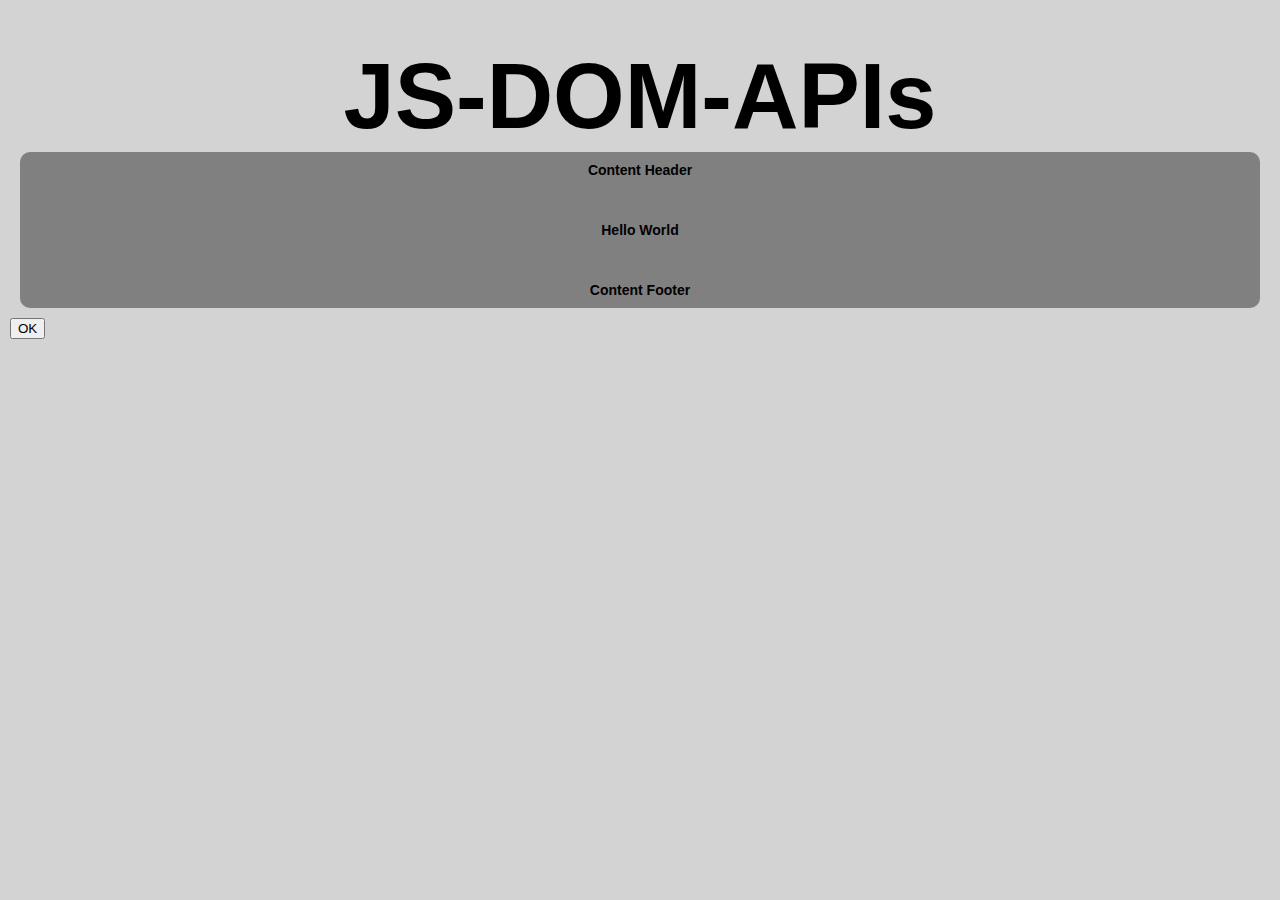
<file: 01-JS-DOM-APIs/index.html>
<!doctype html>
<html class="no-js" lang="">
    <head>
        <meta charset="utf-8">
        <meta http-equiv="x-ua-compatible" content="ie=edge">
        <title>JS-DOM-APIs</title>
        <meta name="description" content="">
        <meta name="viewport" content="width=device-width, initial-scale=1">

        <link rel="apple-touch-icon" href="apple-touch-icon.png">
        <!-- Place favicon.ico in the root directory -->

        <link rel="stylesheet" href="css/normalize.css">
        <link rel="stylesheet" href="css/style.css">
        <script src="js/script.js"></script>
    </head>
    <body>
        <!--[if lte IE 9]>
            <p class="browserupgrade">You are using an <strong>outdated</strong> browser. Please <a href="http://browsehappy.com/">upgrade your browser</a> to improve your experience and security.</p>
        <![endif]-->

        <!-- Add your site or application content here -->
        <header class="header">
          <h1>JS-DOM-APIs</h1>
        </header>

        <section class="content">
          <header class="content-header">
            Content Header
          </header>

          <article class="content-article">  
            <p>
              Hello World
            </p>
            <p id="joke">
            </p>
          </article>
            
          <footer class="content-footer">
            Content Footer
          </footer>
        </section>

        <input id="ok" type="submit" value="OK">

        <script>
            var button = document.getElementById("ok");
            button.onclick = function joke() {

                var xmlhttp = new XMLHttpRequest();
                var url = "random.xml";

                xmlhttp.onreadystatechange = function() {
                    if (this.readyState == 4 && this.status == 200) {
                        var myArr = JSON.parse(this.responseText);
                        myFunction(myArr);
                        console.log(myArr);
                        console.log(myArr.first);
                    }
                };
                xmlhttp.open("GET", url, true);
                xmlhttp.send();

                function myFunction(arr) {
                    document.getElementById("joke").innerHTML = arr.value.joke;;
                }
            }
        </script>
        <!-- Google Analytics: change UA-XXXXX-Y to be your site's ID. -->
        <script>
            window.ga=function(){ga.q.push(arguments)};ga.q=[];ga.l=+new Date;
            ga('create','UA-XXXXX-Y','auto');ga('send','pageview')
        </script>
        <script src="https://www.google-analytics.com/analytics.js" async defer></script>
    </body>
</html>
</file>
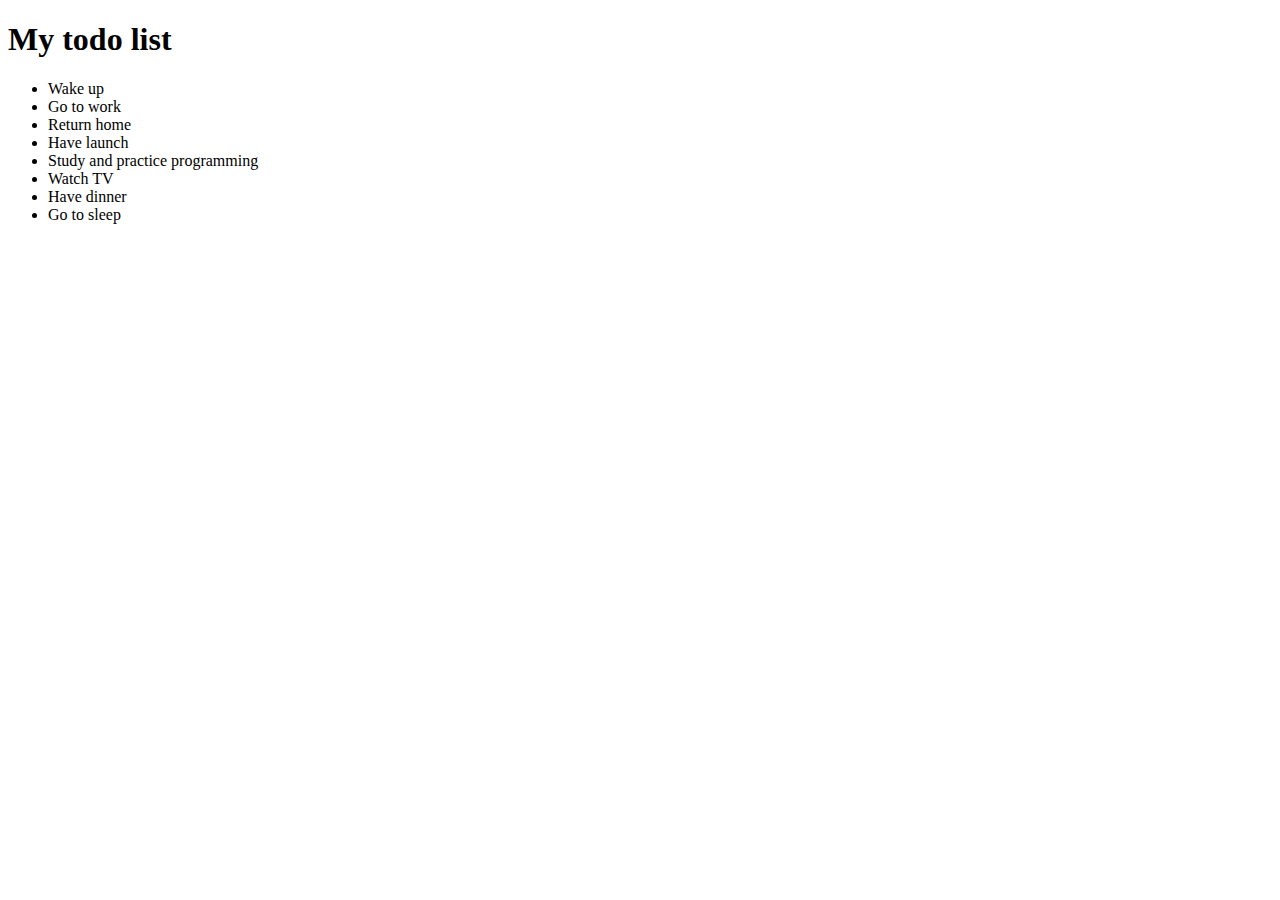
<file: 00-HTML-CSS-basics/1.) i.) ii.) iii.).html>
<!DOCTYPE html>
<!-- EJ: 1.) i.) ii.) iii.) -->
<html>

  <head>
    <meta charset="UTF-8">
    <meta name="viewport" content="width=device-width, initial-scale=1.0" />
    <meta name="author" content="Leo">
    <title>My todo list</title>
  </head>

  <body>
    <header>
      <h1>
        My todo list
      </h1>
      <ul>
        <li>Wake up</li>
        <li>Go to work</li>
        <li>Return home</li>
        <li>Have launch</li>
        <li>Study and practice programming</li>
        <li>Watch TV</li>
        <li>Have dinner</li>
        <li>Go to sleep</li>
      </ul>
    </header>
  </body>

</html>
</file>
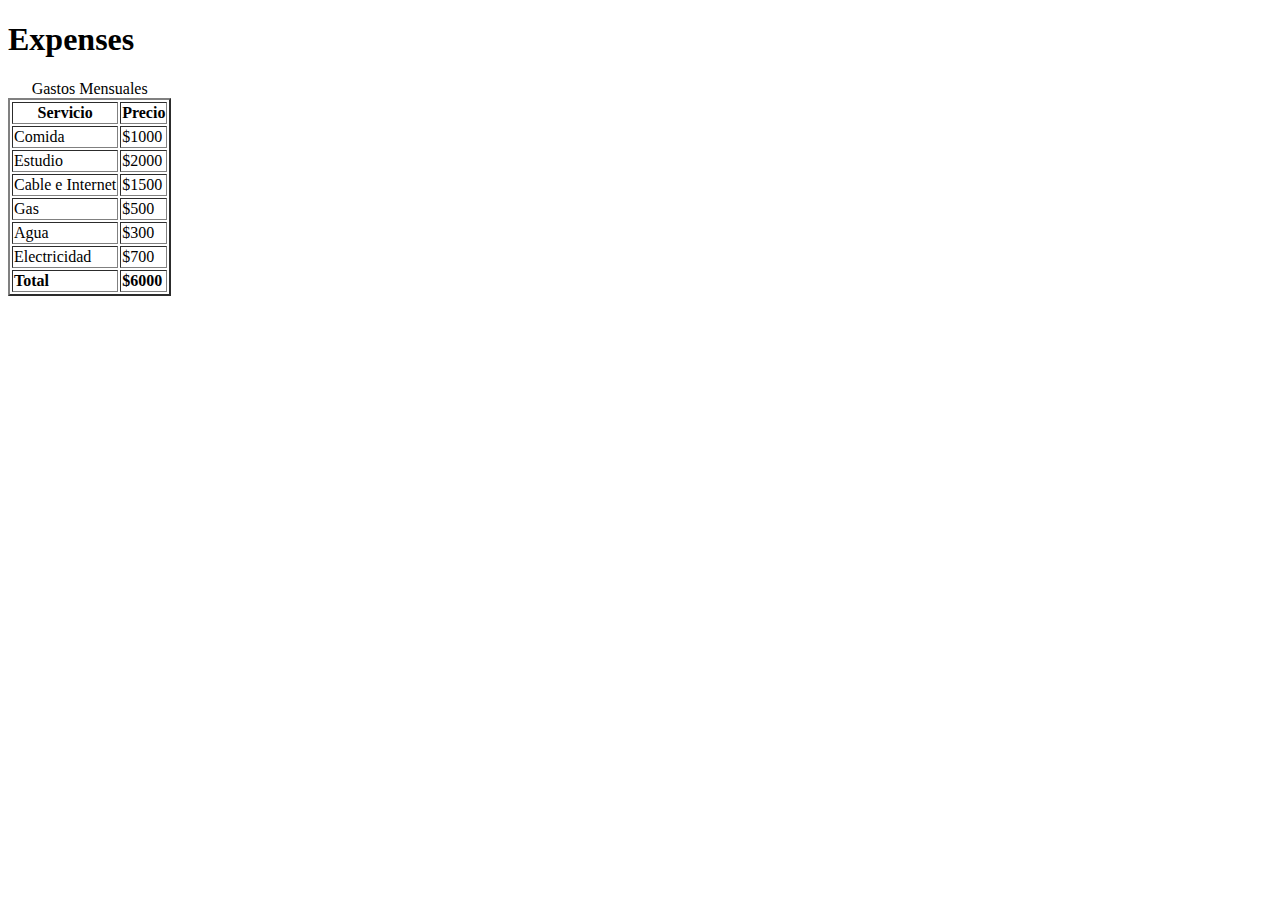
<file: 00-HTML-CSS-basics/1.) iv.).html>
<!DOCTYPE html>
<!-- EJ: 1.) iv.) -->
<html>

  <head>
    <meta charset="UTF-8">
    <meta name="viewport" content="width=device-width, initial-scale=1.0" />
    <meta name="author" content="Leo">
    <title>Expenses</title>
  </head>

  <body>

    <header>
      <h1>Expenses</h1>
    </header>

    <table border="2" title="Gastos mensuales">

      <caption>Gastos Mensuales</caption>

      <thead>
        <tr>
          <th>Servicio</th>
          <th>Precio</th>
        </tr>
      </thead>

      <tbody>
        <tr>
          <td>Comida</td>
          <td>$1000</td>
        </tr>
        <tr>
          <td>Estudio</td>
          <td>$2000</td>
        </tr>
        <tr>
          <td>Cable e Internet</td>
          <td>$1500</td>
        </tr>
        <tr>
          <td>Gas</td>
          <td>$500</td>
        </tr>
        <tr>
          <td>Agua</td>
          <td>$300</td>
        </tr>
        <tr>
          <td>Electricidad</td>
          <td>$700</td>
        </tr>
      </tbody>

      <tfoot style="font-weight: bold;">
        <tr>
          <td>Total</td>
          <td>$6000</td>
        </tr>
      </tfoot>

  </table>

  </body>

</html>
</file>
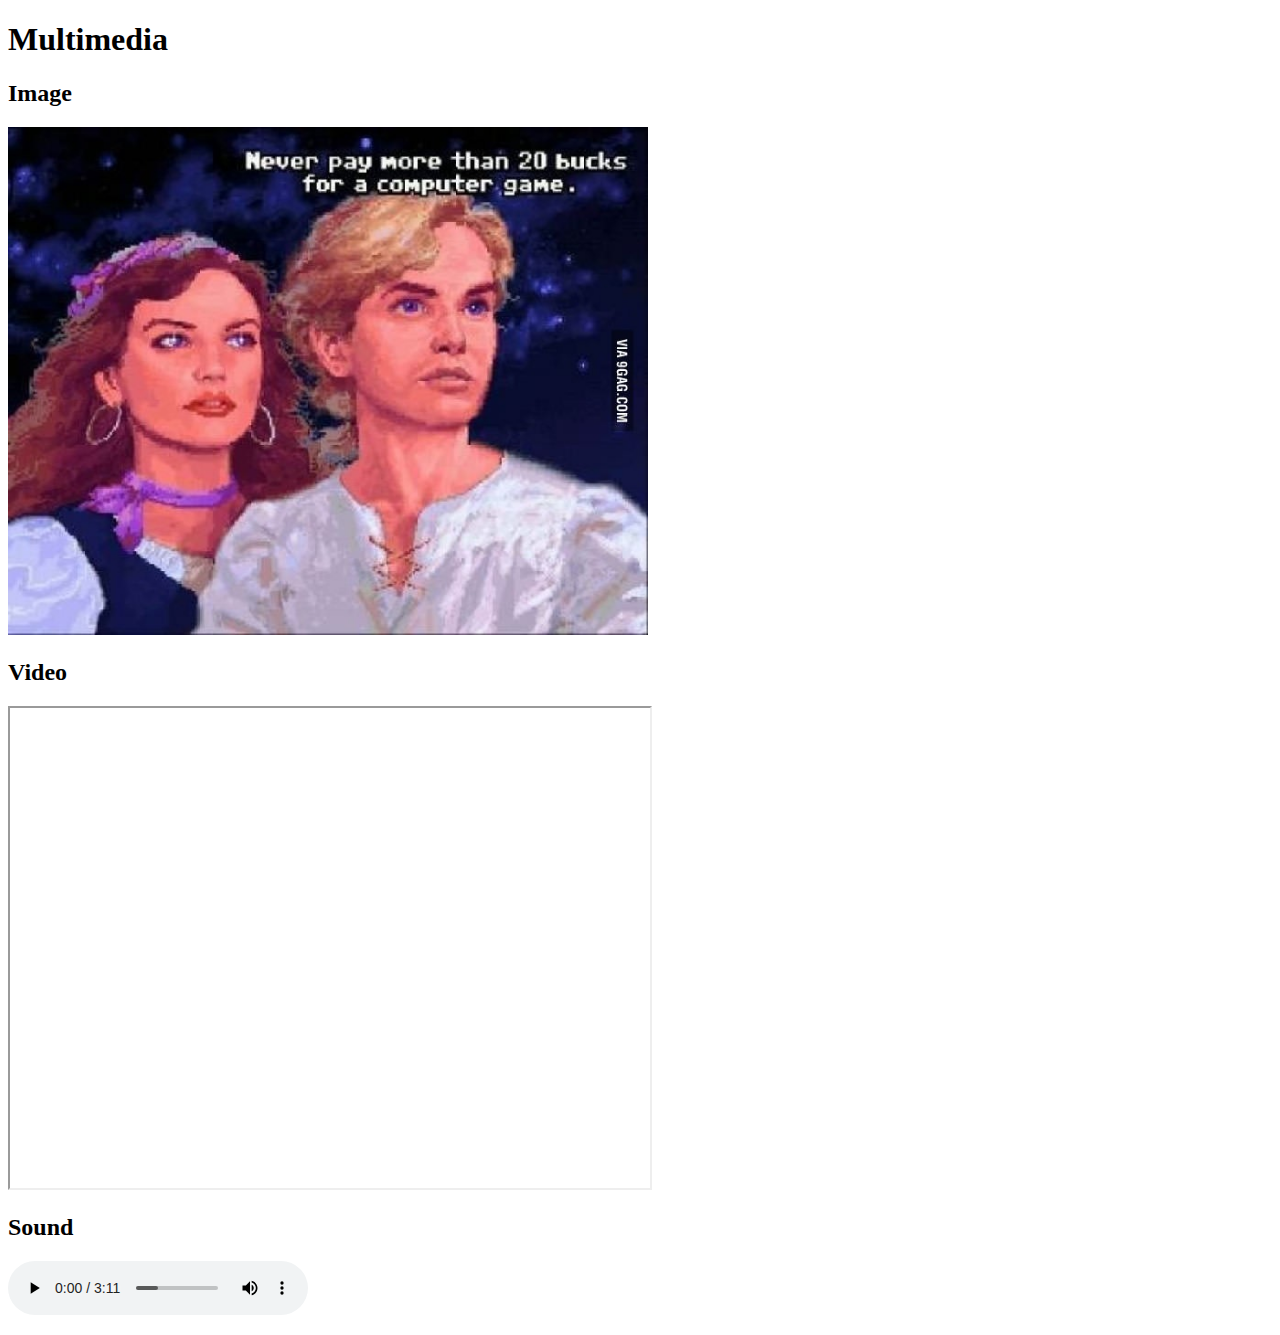
<file: 00-HTML-CSS-basics/1.) v.).html>
<!DOCTYPE html>
<!-- EJ: 1.) v.) -->
<html>

  <head>
    <meta charset="UTF-8">
    <meta name="viewport" content="width=device-width, initial-scale=1.0" />
    <meta name="author" content="Leo">
    <title>Multimedia</title>
  </head>

  <body>

    <header>
      <h1>
        Multimedia
      </h1>
    </header>

    <h2>Image</h2>
    <p>
      <img src="img/monkey.JPG" width="640" alt="Never pay more than 20 bucks for a computer game.">
    </p>

    <!--
    <h2>Video</h2>
    <p>
      <video src="https://www.youtube.com/embed/tXjHb5QmDV0" width="320" height="240" type="video/ogg; codecs=theora,vorbis" controls preload>
        Your browser does not support HTML5 video.
      </video>
    </p>
    -->

    <h2>Video</h2>
    <p>
      <iframe width="640" height="480" src="https://www.youtube.com/embed/tXjHb5QmDV0" frameborder="1" allowfullscreen></iframe>
    </p>

    <h2>Sound</h2>
    <p>
      <audio src="On top of the world.mp3" type="audio/mpeg" controls>
        Your browser does not support the audio element.
      </audio>
    </p>

  </body>

</html>
</file>
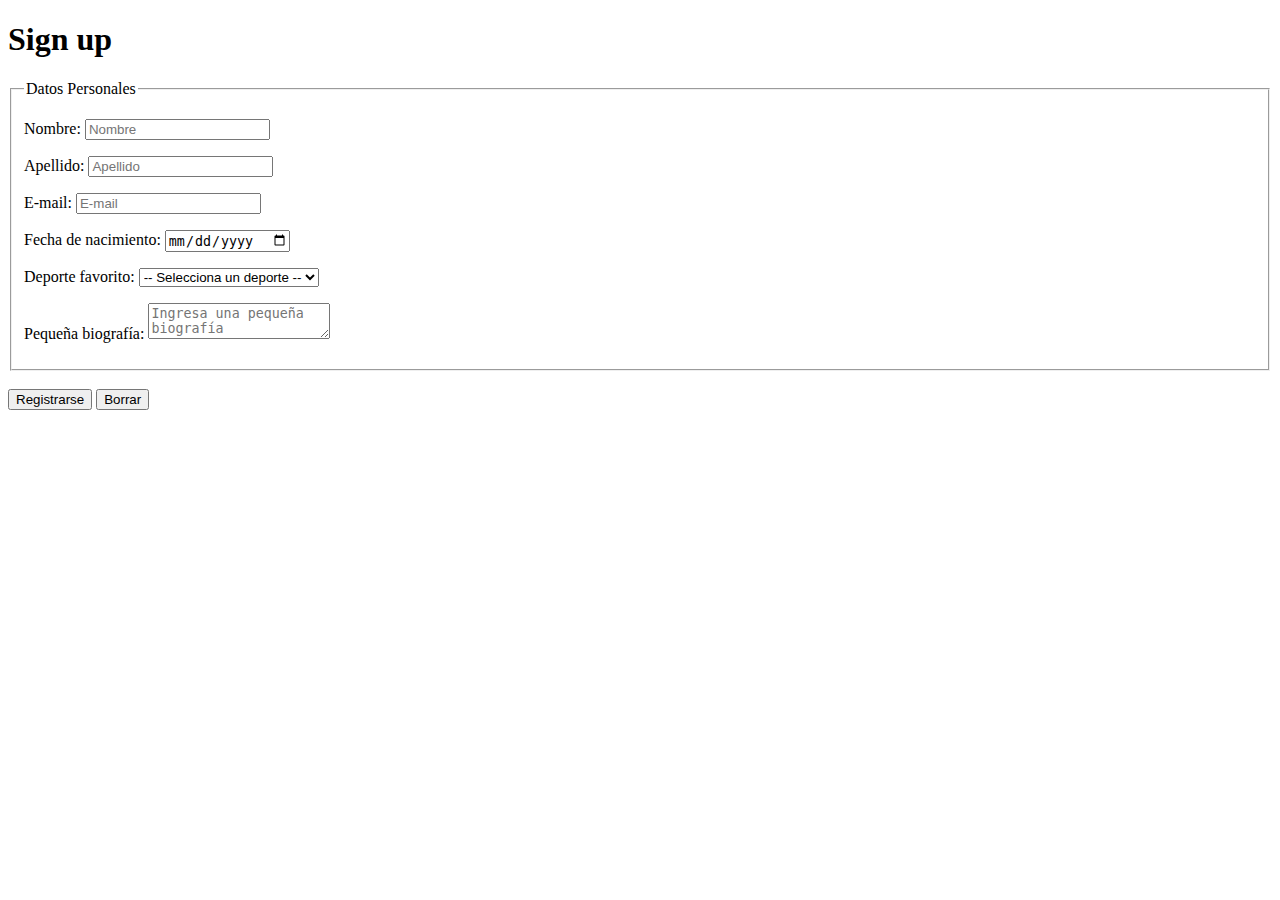
<file: 00-HTML-CSS-basics/1.) vi.).html>
<!DOCTYPE html>
<!-- 1.) vi.) -->
<html>

  <head>
    <meta charset="UTF-8">
    <meta name="viewport" content="width=device-width, initial-scale=1.0" />
    <meta name="author" content="Leo">
    <title>Sign up</title>
  </head>

  <body>

    <header>
      <h1>
        Sign up
      </h1>
    </header>

    <form action="#" method="POST">

      <fieldset>

        <legend>Datos Personales</legend>

        <p>
          <label for="nombre">Nombre:</label>
          <input id="nombre" name="nombre" type="text" placeholder="Nombre" required>
        </p>

        <p>
          <label for="apellido">Apellido:</label>
          <input id="apellido" name="apellido" type="text" placeholder="Apellido" required>
        </p>

        <p>
          <label for="email">E-mail:</label>
          <input id="email" name="email" type="email" placeholder="E-mail" pattern="[a-zA-Z0-9_]+([.][a-zA-Z0-9_]+)*@[a-zA-Z0-9_]+([.][a-zA-Z0-9_]+)*[.][a-zA-Z]{1,5}" required>
        </p>

        <p>
          <label for="nacimiento">Fecha de nacimiento:</label>
          <input id="nacimiento" name="nacimiento" type="date" required>
        </p>

        <p>
          <label for="deporte">Deporte favorito:</label>
          <select id="deporte" name="deporte" required>
            <option disabled selected value> -- Selecciona un deporte -- </option>
            <option value="futbol">Fútbol</option>
            <option value="tenis">Tenis</option>
            <option value="basquet">Básquet</option>
            <option value="rugby">Rugby</option>
            <option value="hockey">Hockey</option>
          </select>
        </p>

        <p>
          <label for="biografia">Pequeña biografía:</label>
          <textarea id="biografia" name="biografia" placeholder="Ingresa una pequeña biografía" required></textarea>
        </p>

      </fieldset>

      <br>
      <input type="submit" value="Registrarse">
      <input type="reset" value="Borrar">

    </form>


  </body>


</html>
</file>
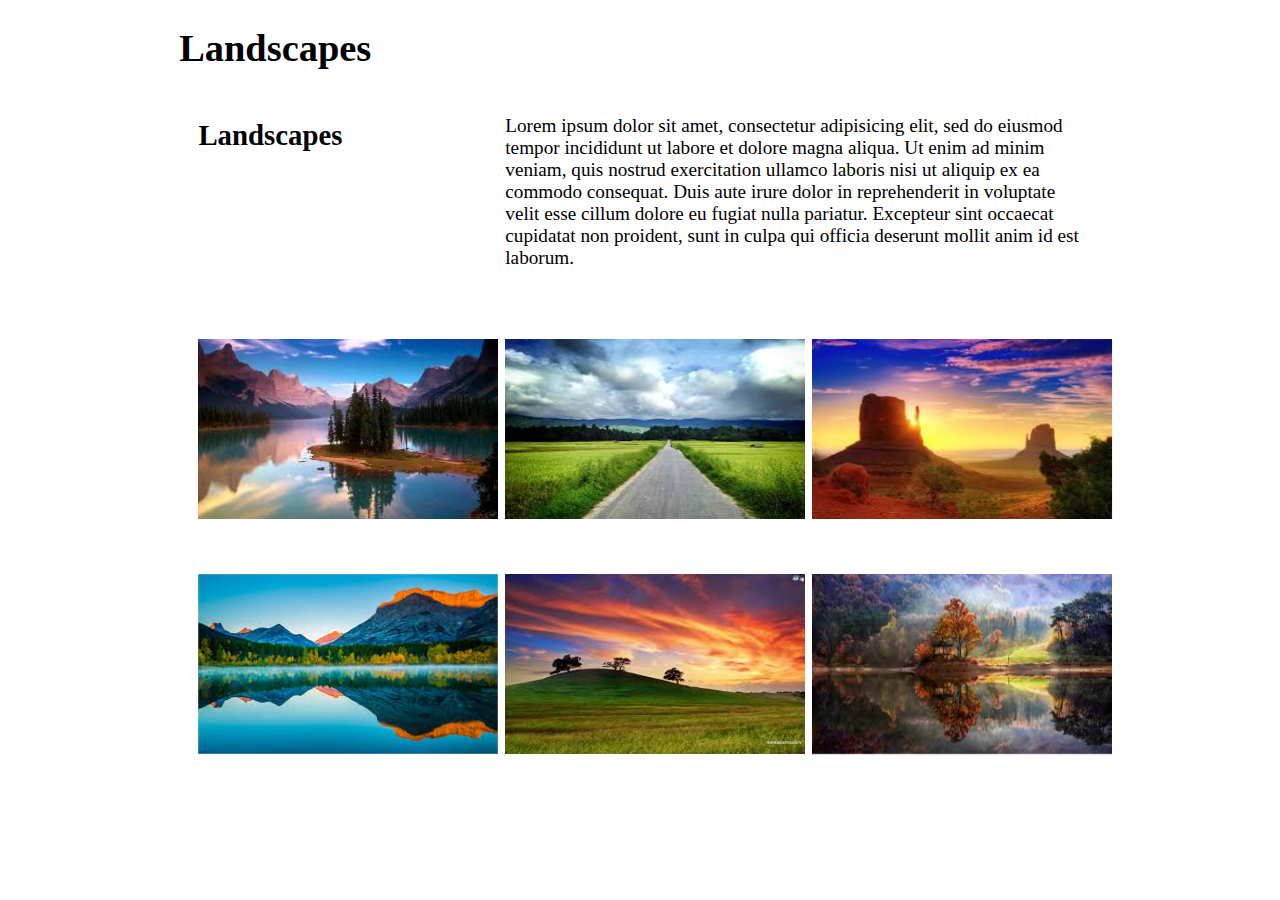
<file: 00-HTML-CSS-basics/2.5.2) 2.6).html>
<!doctype html>
<!-- EJ: 2.5.2) 2.6) CSS: css/grid.css -->
<html>

<head>
  <meta charset="utf-8">
  <meta http-equiv="x-ua-compatible" content="ie=edge">
  <meta name="description" content="">
  <meta name="viewport" content="width=device-width, initial-scale=1">

  <link rel="apple-touch-icon" href="apple-touch-icon.png">
  <!-- Place favicon.ico in the root directory -->
  <link rel="stylesheet" href="css/normalize.css">
  <link rel="stylesheet" href="css/grid.css">

  <title>Landscapes</title>
</head>

<body>
  <!--[if lte IE 9]>
      <p class="browserupgrade">You are using an <strong>outdated</strong> browser. Please <a href="http://browsehappy.com/">upgrade your browser</a> to improve your experience and security.</p>
  <![endif]-->

  <!-- Add your site or application content here -->
  <div class="container">

       <h1>
        Landscapes 
       </h1>

	<div class="row clearfix">
	  <div class="column third">
	    <h2>
		  Landscapes
	    </h2>
	  </div>
	  <div class="column two-thirds">
	    <p>
		  Lorem ipsum dolor sit amet, consectetur adipisicing elit, sed do eiusmod
		  tempor incididunt ut labore et dolore magna aliqua. Ut enim ad minim veniam,
		  quis nostrud exercitation ullamco laboris nisi ut aliquip ex ea commodo
		  consequat. Duis aute irure dolor in reprehenderit in voluptate velit esse
		  cillum dolore eu fugiat nulla pariatur. Excepteur sint occaecat cupidatat non
		  proident, sunt in culpa qui officia deserunt mollit anim id est laborum.
	    </p>
	  </div>
	</div>
	  
	<div class="row clearfix">
	  <div class="column third">
	    <div class="top">
    	  <div class="text">Landscape 1</div>
  		</div>
	    <img class="image" src="img/landscape1.jpg" alt="">
	  </div>
	  <div class="column third">
	    <div class="top">
    	  <div class="text">Landscape 2</div>
  		</div>
	    <img class="image" src="img/landscape2.jpg" alt="">
	  </div>
	  <div class="column third">
	    <div class="top">
    	  <div class="text">Landscape 3</div>
  		</div>
	    <img class="image" src="img/landscape3.jpg" alt="">
	  </div>
	</div>

	<div class="row clearfix">
	  <div class="column third">
	    <div class="top">
    	  <div class="text">Landscape 4</div>
  		</div>
	    <img class="image" src="img/landscape4.jpg" alt="">
	  </div>
	  <div class="column third">
	    <div class="top">
    	  <div class="text">Landscape 5</div>
  		</div>
	    <img class="image" src="img/landscape5.jpg" alt="">
	  </div>
	  <div class="column third">
	    <div class="top">
    	  <div class="text">Landscape 6</div>
  		</div>
	    <img class="image" src="img/landscape6.jpg" alt="">
	  </div>
	</div>

</body>

</html>
</file>
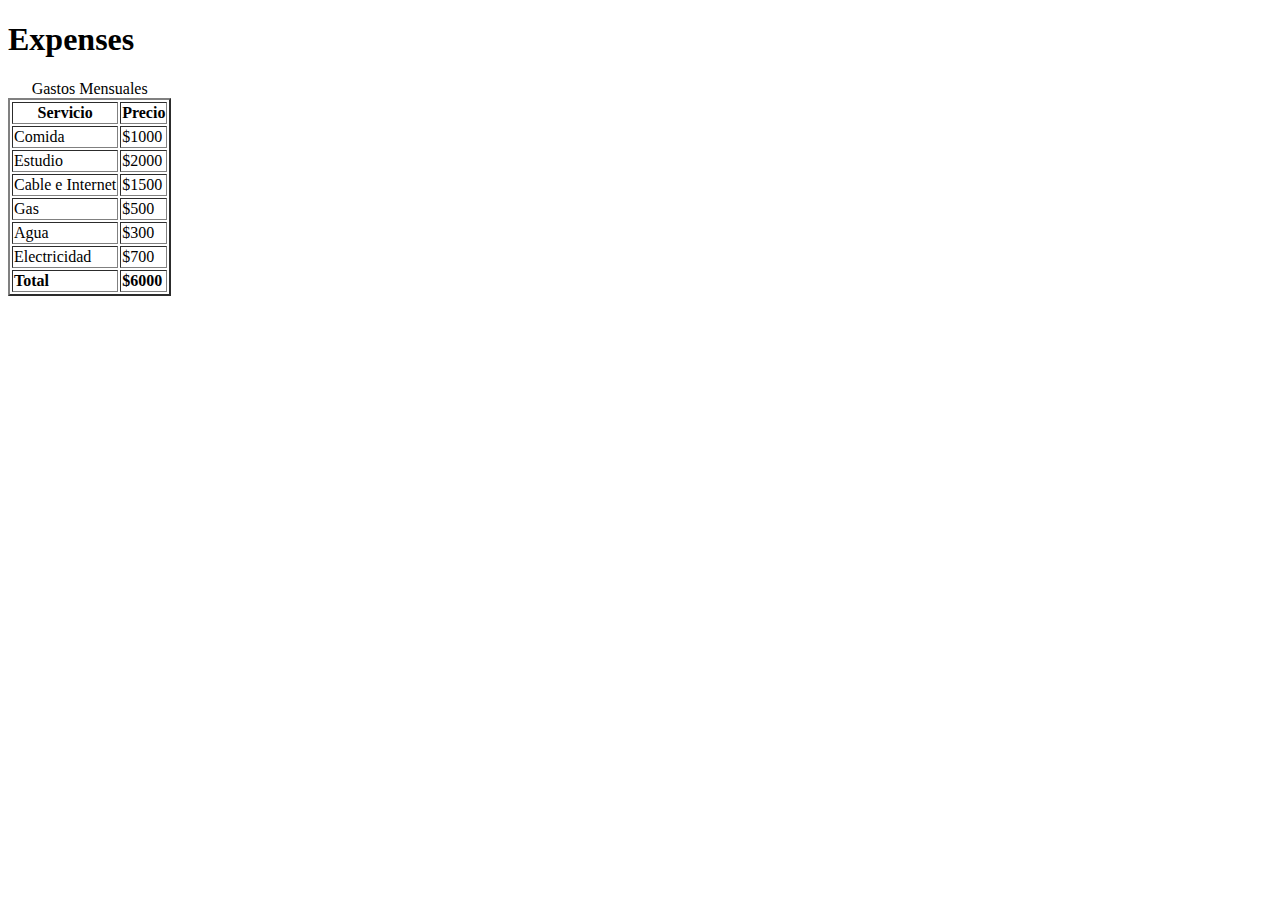
<file: 00-HTML-CSS-basics/expenses.html>
<!DOCTYPE html>
<html>

  <head>
    <meta charset="UTF-8">
    <meta name="viewport" content="width=device-width, initial-scale=1.0" />
    <meta name="author" content="Leo">
    <title>Expenses</title>
  </head>

  <body>

    <header>
      <h1>Expenses</h1>
    </header>

    <table border="2" title="Gastos mensuales">

      <caption>Gastos Mensuales</caption>

      <thead>
        <tr>
          <th>Servicio</th>
          <th>Precio</th>
        </tr>
      </thead>

      <tbody>
        <tr>
          <td>Comida</td>
          <td>$1000</td>
        </tr>
        <tr>
          <td>Estudio</td>
          <td>$2000</td>
        </tr>
        <tr>
          <td>Cable e Internet</td>
          <td>$1500</td>
        </tr>
        <tr>
          <td>Gas</td>
          <td>$500</td>
        </tr>
        <tr>
          <td>Agua</td>
          <td>$300</td>
        </tr>
        <tr>
          <td>Electricidad</td>
          <td>$700</td>
        </tr>
      </tbody>

      <tfoot style="font-weight: bold;">
        <tr>
          <td>Total</td>
          <td>$6000</td>
        </tr>
      </tfoot>

  </table>

  </body>

</html>
</file>
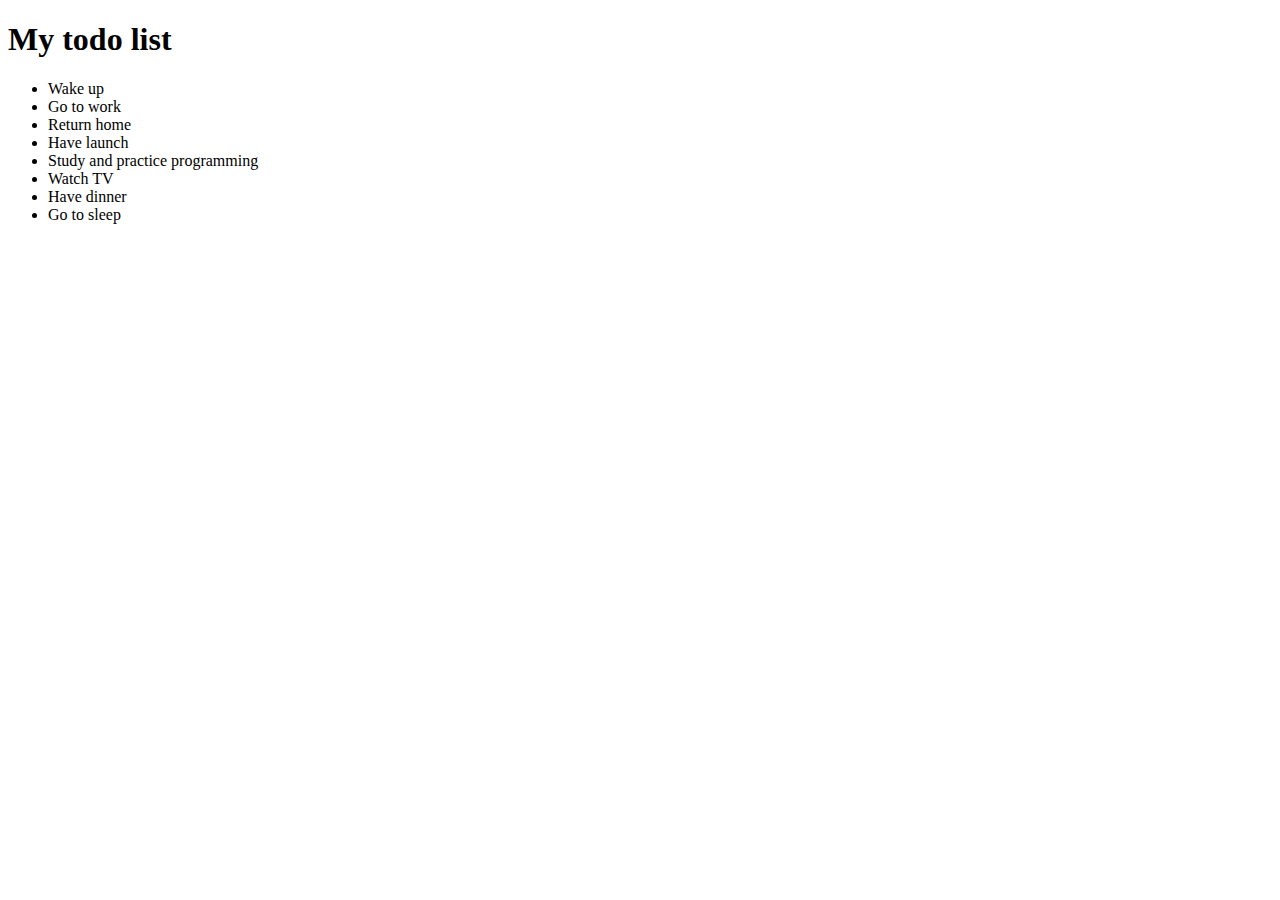
<file: 00-HTML-CSS-basics/list.html>
<!DOCTYPE html>
<html>

  <head>
    <meta charset="UTF-8">
    <meta name="viewport" content="width=device-width, initial-scale=1.0" />
    <meta name="author" content="Leo">
    <title>My todo list</title>
  </head>

  <body>
    <header>
      <h1>
        My todo list
      </h1>
      <ul>
        <li>Wake up</li>
        <li>Go to work</li>
        <li>Return home</li>
        <li>Have launch</li>
        <li>Study and practice programming</li>
        <li>Watch TV</li>
        <li>Have dinner</li>
        <li>Go to sleep</li>
      </ul>
    </header>
  </body>

</html>
</file>
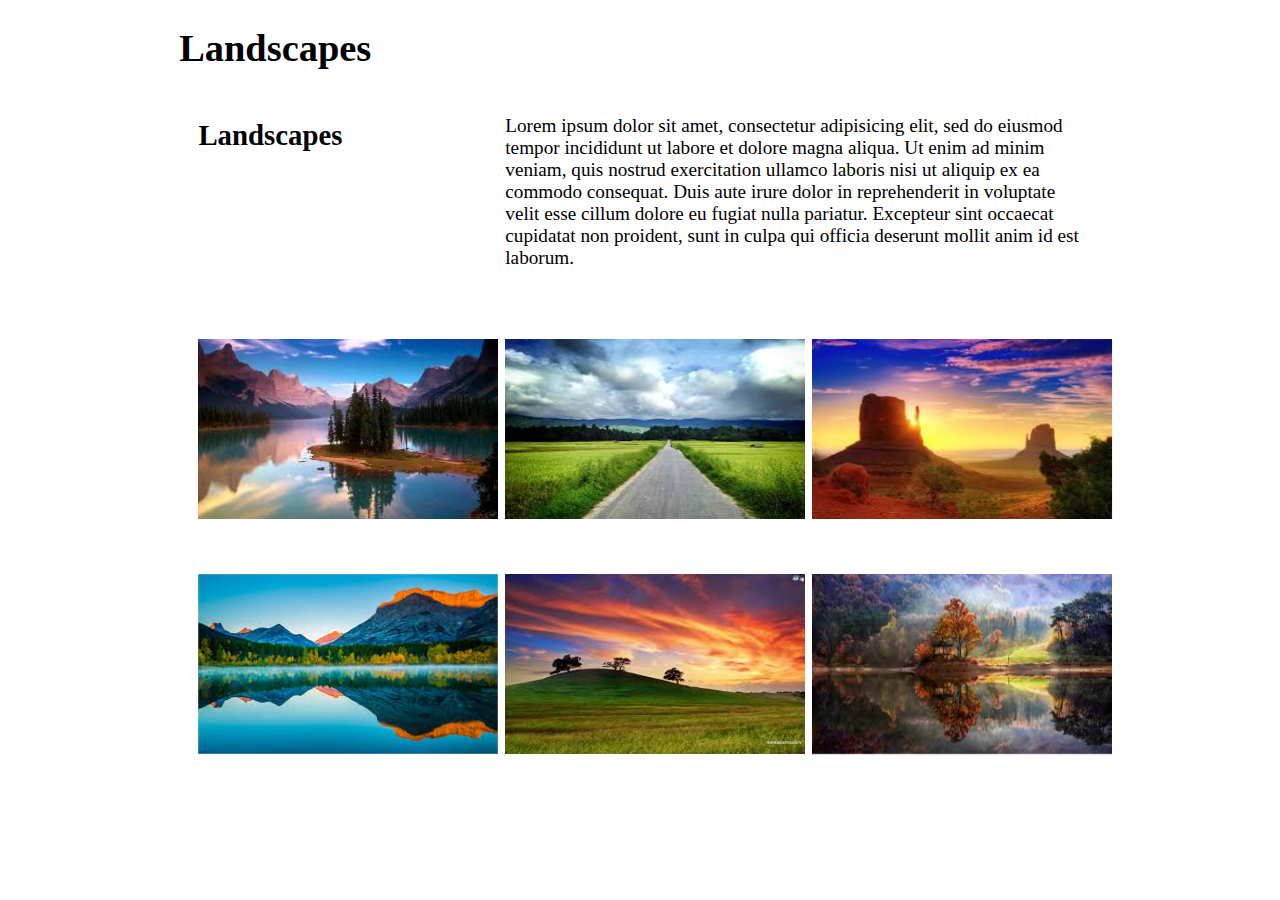
<file: 00-HTML-CSS-basics/mock-up.html>
<!doctype html>
<html>

<head>
  <meta charset="utf-8">
  <meta http-equiv="x-ua-compatible" content="ie=edge">
  <meta name="description" content="">
  <meta name="viewport" content="width=device-width, initial-scale=1">

  <link rel="apple-touch-icon" href="apple-touch-icon.png">
  <!-- Place favicon.ico in the root directory -->
  <link rel="stylesheet" href="css/normalize.css">
  <link rel="stylesheet" href="css/grid.css">

  <title>Landscapes</title>
</head>

<body>
  <!--[if lte IE 9]>
      <p class="browserupgrade">You are using an <strong>outdated</strong> browser. Please <a href="http://browsehappy.com/">upgrade your browser</a> to improve your experience and security.</p>
  <![endif]-->

  <!-- Add your site or application content here -->
  <div class="container">

       <h1>
        Landscapes 
       </h1>

	<div class="row clearfix">
	  <div class="column third">
	    <h2>
		  Landscapes
	    </h2>
	  </div>
	  <div class="column two-thirds">
	    <p>
		  Lorem ipsum dolor sit amet, consectetur adipisicing elit, sed do eiusmod
		  tempor incididunt ut labore et dolore magna aliqua. Ut enim ad minim veniam,
		  quis nostrud exercitation ullamco laboris nisi ut aliquip ex ea commodo
		  consequat. Duis aute irure dolor in reprehenderit in voluptate velit esse
		  cillum dolore eu fugiat nulla pariatur. Excepteur sint occaecat cupidatat non
		  proident, sunt in culpa qui officia deserunt mollit anim id est laborum.
	    </p>
	  </div>
	</div>
	  
	<div class="row clearfix">
	  <div class="column third">
	    <div class="top">
    	  <div class="text">Landscape 1</div>
  		</div>
	    <img class="image" src="img/landscape1.jpg" alt="">
	  </div>
	  <div class="column third">
	    <div class="top">
    	  <div class="text">Landscape 2</div>
  		</div>
	    <img class="image" src="img/landscape2.jpg" alt="">
	  </div>
	  <div class="column third">
	    <div class="top">
    	  <div class="text">Landscape 3</div>
  		</div>
	    <img class="image" src="img/landscape3.jpg" alt="">
	  </div>
	</div>

	<div class="row clearfix">
	  <div class="column third">
	    <div class="top">
    	  <div class="text">Landscape 4</div>
  		</div>
	    <img class="image" src="img/landscape4.jpg" alt="">
	  </div>
	  <div class="column third">
	    <div class="top">
    	  <div class="text">Landscape 5</div>
  		</div>
	    <img class="image" src="img/landscape5.jpg" alt="">
	  </div>
	  <div class="column third">
	    <div class="top">
    	  <div class="text">Landscape 6</div>
  		</div>
	    <img class="image" src="img/landscape6.jpg" alt="">
	  </div>
	</div>

</body>

</html>
</file>
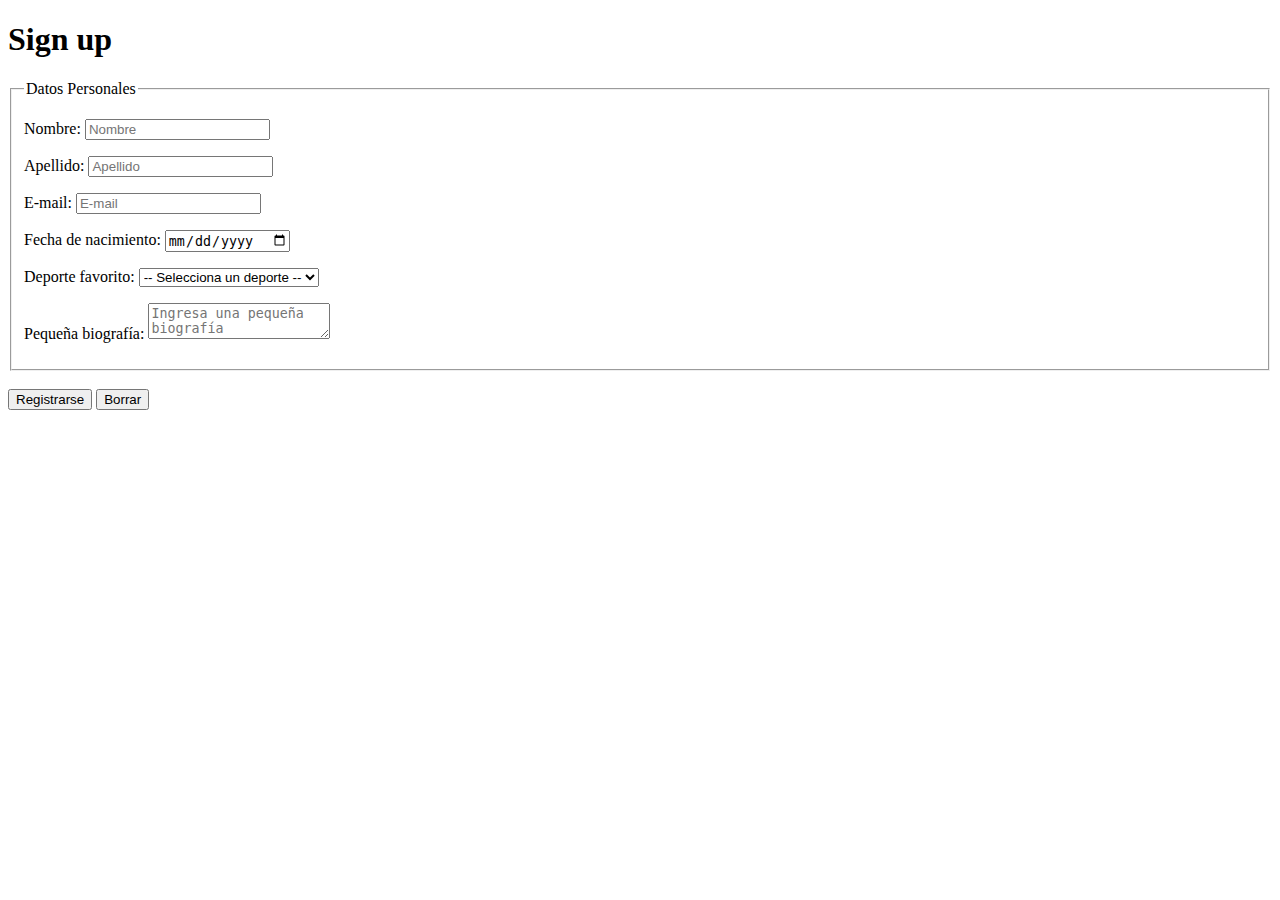
<file: 00-HTML-CSS-basics/sign up.html>
<!DOCTYPE html>
<html>

  <head>
    <meta charset="UTF-8">
    <meta name="viewport" content="width=device-width, initial-scale=1.0" />
    <meta name="author" content="Leo">
    <title>Sign up</title>
  </head>

  <body>

    <header>
      <h1>
        Sign up
      </h1>
    </header>

    <form action="#" method="POST">

      <fieldset>

        <legend>Datos Personales</legend>

        <p>
          <label for="nombre">Nombre:</label>
          <input id="nombre" name="nombre" type="text" placeholder="Nombre" required>
        </p>

        <p>
          <label for="apellido">Apellido:</label>
          <input id="apellido" name="apellido" type="text" placeholder="Apellido" required>
        </p>

        <p>
          <label for="email">E-mail:</label>
          <input id="email" name="email" type="email" placeholder="E-mail" pattern="[a-zA-Z0-9_]+([.][a-zA-Z0-9_]+)*@[a-zA-Z0-9_]+([.][a-zA-Z0-9_]+)*[.][a-zA-Z]{1,5}" required>
        </p>

        <p>
          <label for="nacimiento">Fecha de nacimiento:</label>
          <input id="nacimiento" name="nacimiento" type="date" required>
        </p>

        <p>
          <label for="deporte">Deporte favorito:</label>
          <select id="deporte" name="deporte" required>
            <option disabled selected value> -- Selecciona un deporte -- </option>
            <option value="futbol">Fútbol</option>
            <option value="tenis">Tenis</option>
            <option value="basquet">Básquet</option>
            <option value="rugby">Rugby</option>
            <option value="hockey">Hockey</option>
          </select>
        </p>

        <p>
          <label for="biografia">Pequeña biografía:</label>
          <textarea id="biografia" name="biografia" placeholder="Ingresa una pequeña biografía" required></textarea>
        </p>

      </fieldset>

      <br>
      <input type="submit" value="Registrarse">
      <input type="reset" value="Borrar">

    </form>


  </body>


</html>
</file>
<file: 01-JS-DOM-APIs/css/style.css>
html {
	font-size: 14px;
	font-family: Verdana, Sans-serif;
	font-weight: bold;
}

body {
	background-color: lightgrey;
    margin-left : auto;
    margin-right : auto;
    padding : 10px;
    padding-top : 0px;
}

section {
	text-align: center;
	visibility:hidden;
}

.header {
	font-size: 46px;
	text-align: center;
	clear: both;
	margin-bottom: 10px;
	border-radius: 10px;
	height: 80px;
	line-height: 150%;
}

.content {
	background-color: grey;
	font-size: 14px;
	display: block;
	float: center;
	margin-left: 10px;
	margin-right: 10px;
	border-radius: 10px;
}

.content-header {
	border-radius: 10px;
	margin: 10px;
	height: 20%;
	padding: 10px;
}

.content-article {
	border-radius: 10px;
	margin: 10px;
	height: 60%;
	padding: 10px;
}

.content-footer {
	border-radius: 10px;
	margin: 10px;
	height: 3%;
	padding: 10px;
}
</file>
<file: 00-HTML-CSS-basics/css/grid.css>
/* Small screens (default) */
html { font-size: 100%; }

/* Medium screens (640px) */
@media (min-width: 40rem) { 

  html { font-size: 112%; }

  .column {
    float: left;
    padding-left: 1rem;
    padding-right: 1rem;
  }
  
  .column.full { width: 100%; }
  .column.two-thirds { width: 66.7%; }
  .column.half { width: 50%; }
  .column.third { width: 33.3%; }
  .column.fourth { width: 25%; }
  .column.flow-opposite { float: right; }  
}

/* Large screens (1024px) */
@media (min-width: 64rem) { 
  html { font-size: 120%; }
}

*, *:before, *:after {
  -moz-box-sizing: border-box;
  -webkit-box-sizing: border-box;
  box-sizing: border-box;
}

.container {
  margin: 0 auto;
  max-width: 48rem;
  width: 90%;
}

.clearfix:before,
.clearfix:after {
  content: " ";
  display: table;
}

.clearfix:after {
  clear: both;
}

.clearfix {
  *zoom: 1;
}

.column.third:hover .top {
  opacity: 1;
}

.top {
  transition: .5s ease;
  opacity: 0;
  position: relative;
  left: 50%;
  transform: translate(-50%, 100%);
  -ms-transform: translate(-50%, 100%)
}

.text {
  background-color: rgba(255,255,255, 0.7);
  color: black;
  width: 300px;
  font-size: 16px;
  padding: 16px 32px;
  display: inline-block;
  overflow: visible;
  height: auto;
}

.image {
  width: 300px;
  height: 180px;
  backface-visibility: hidden;
}
</file>
